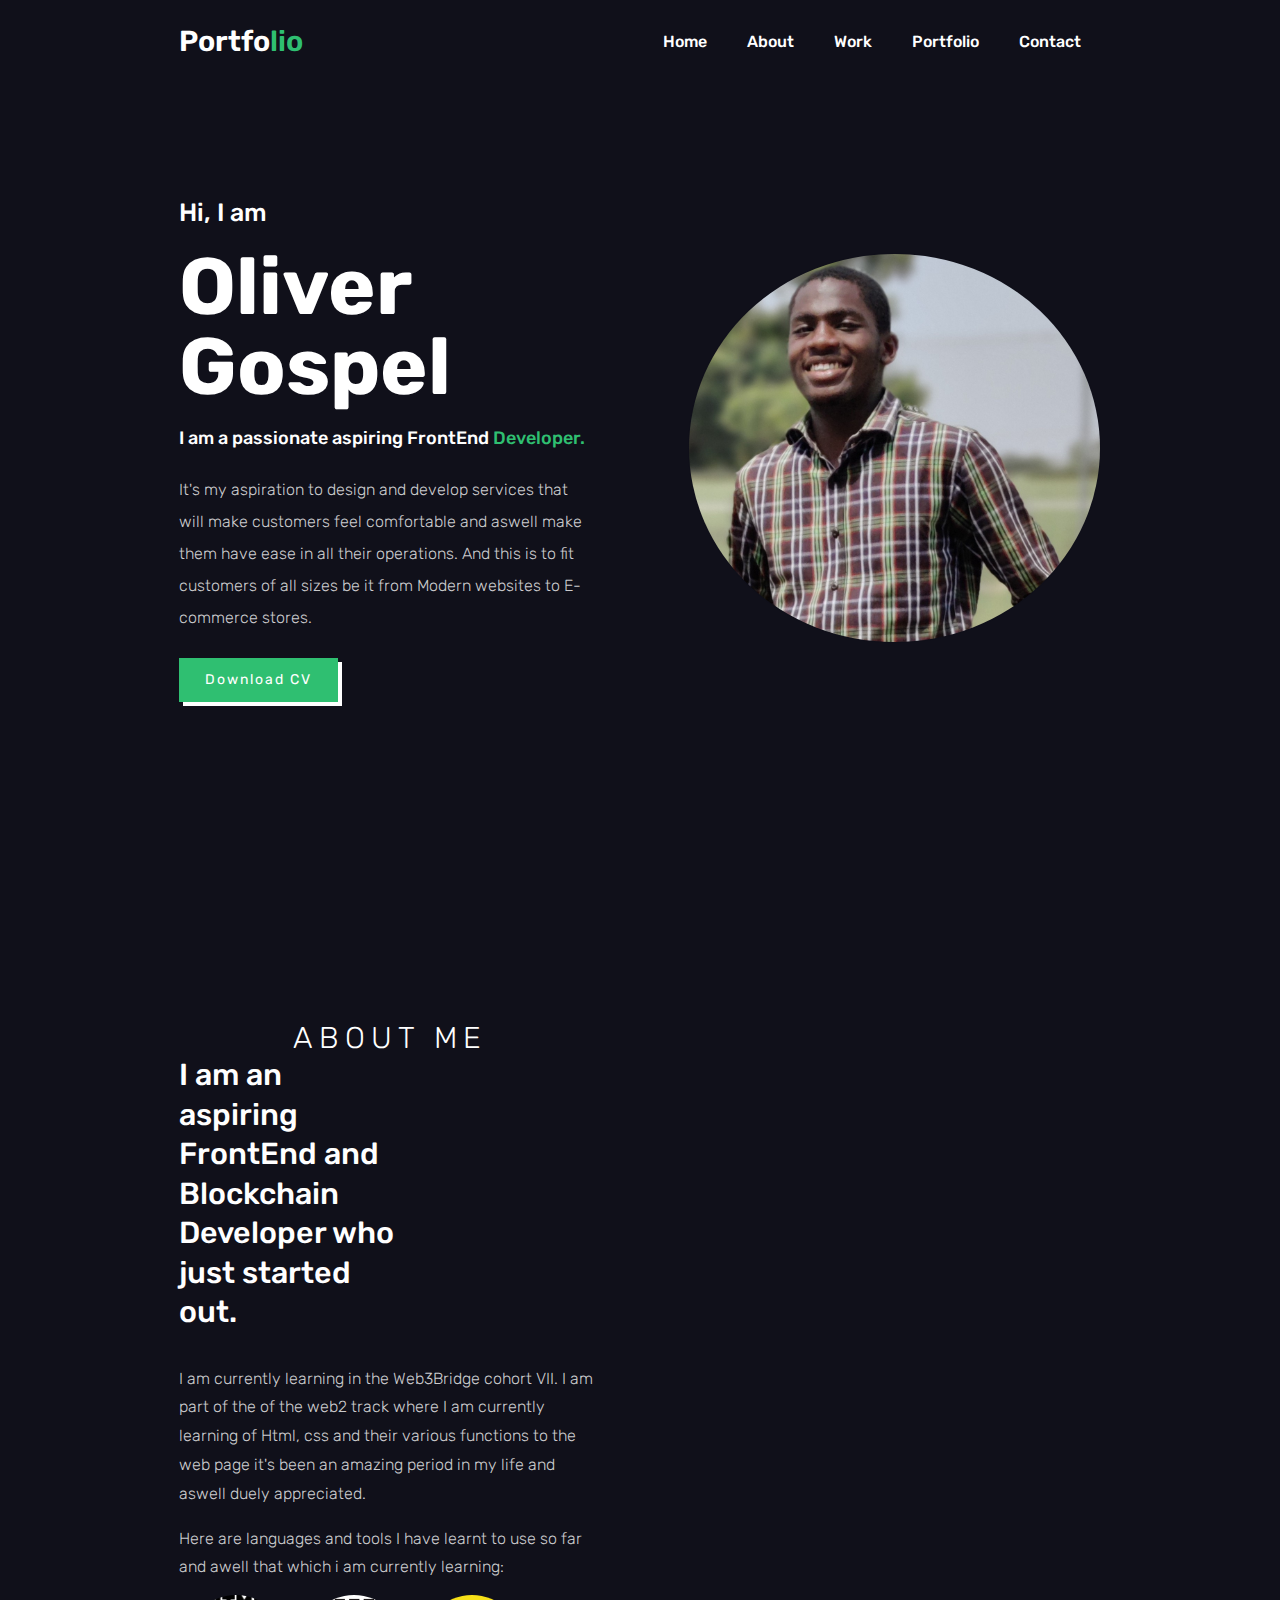
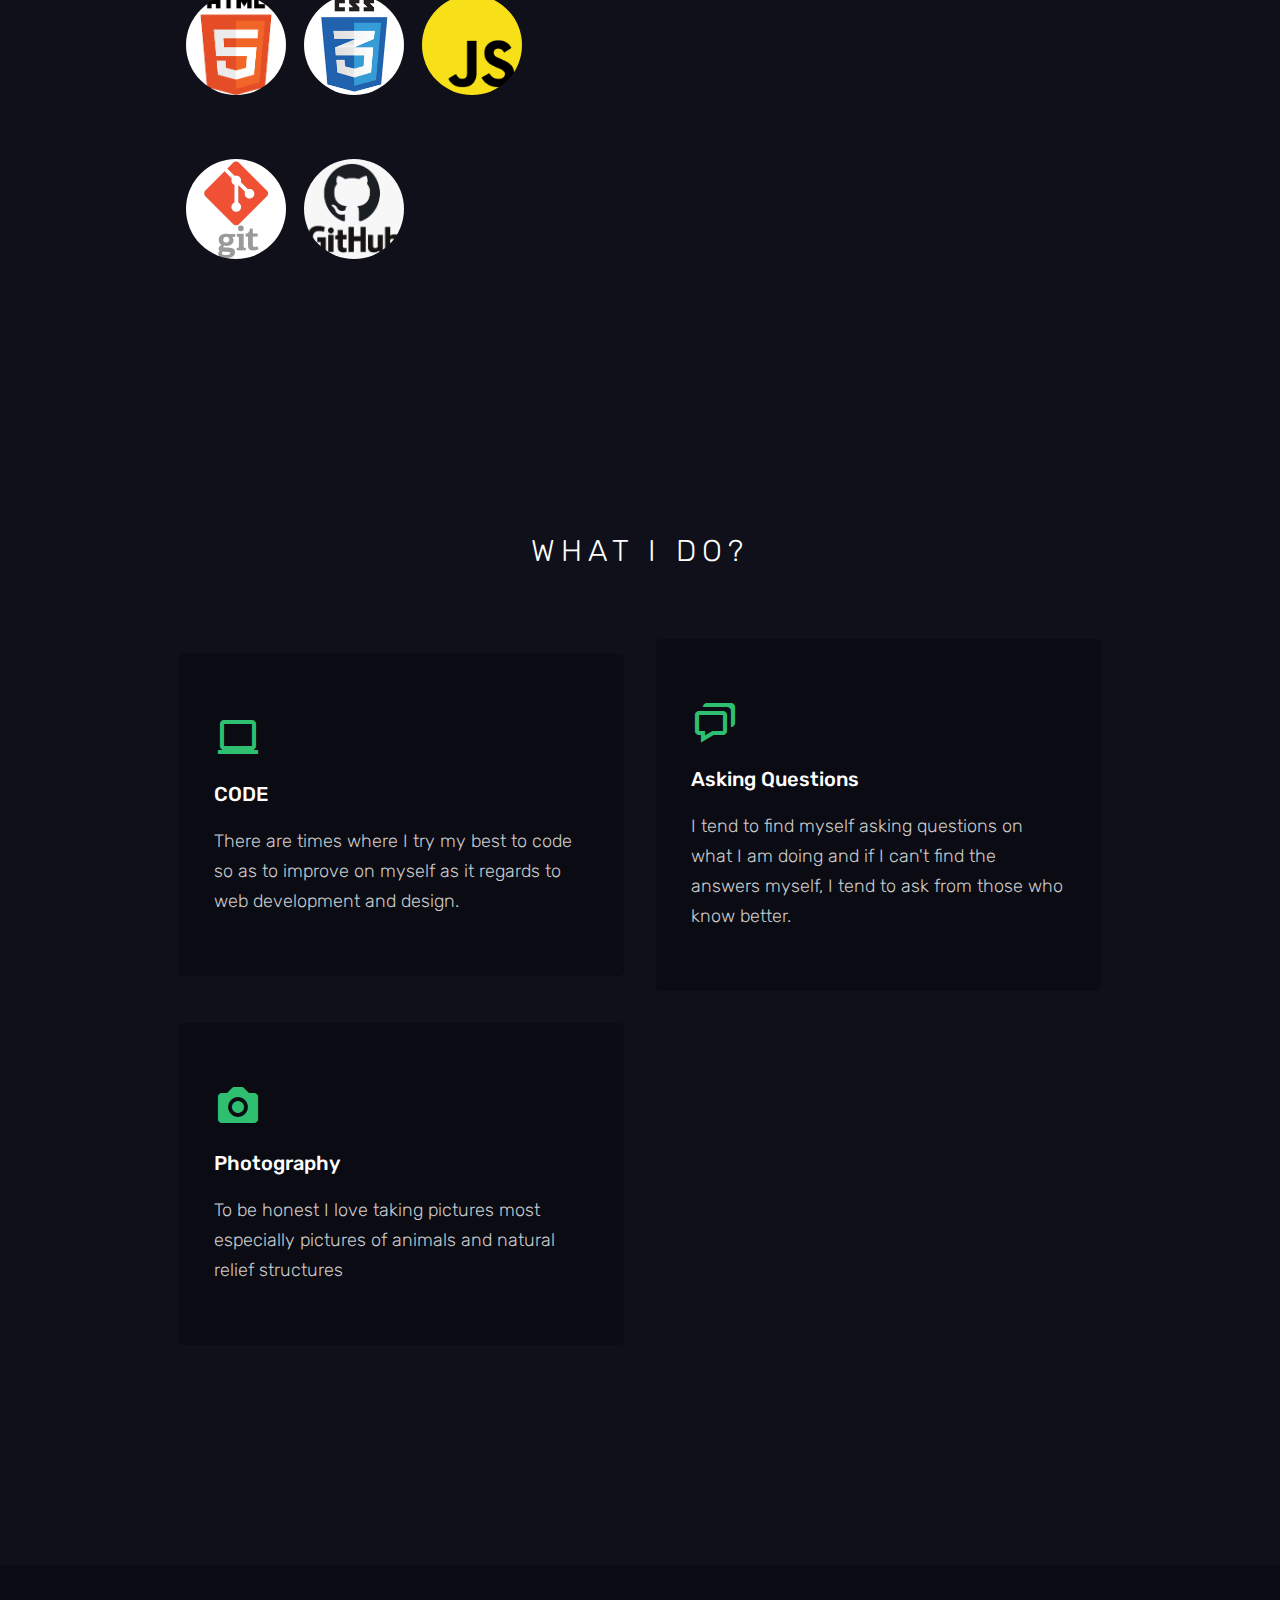
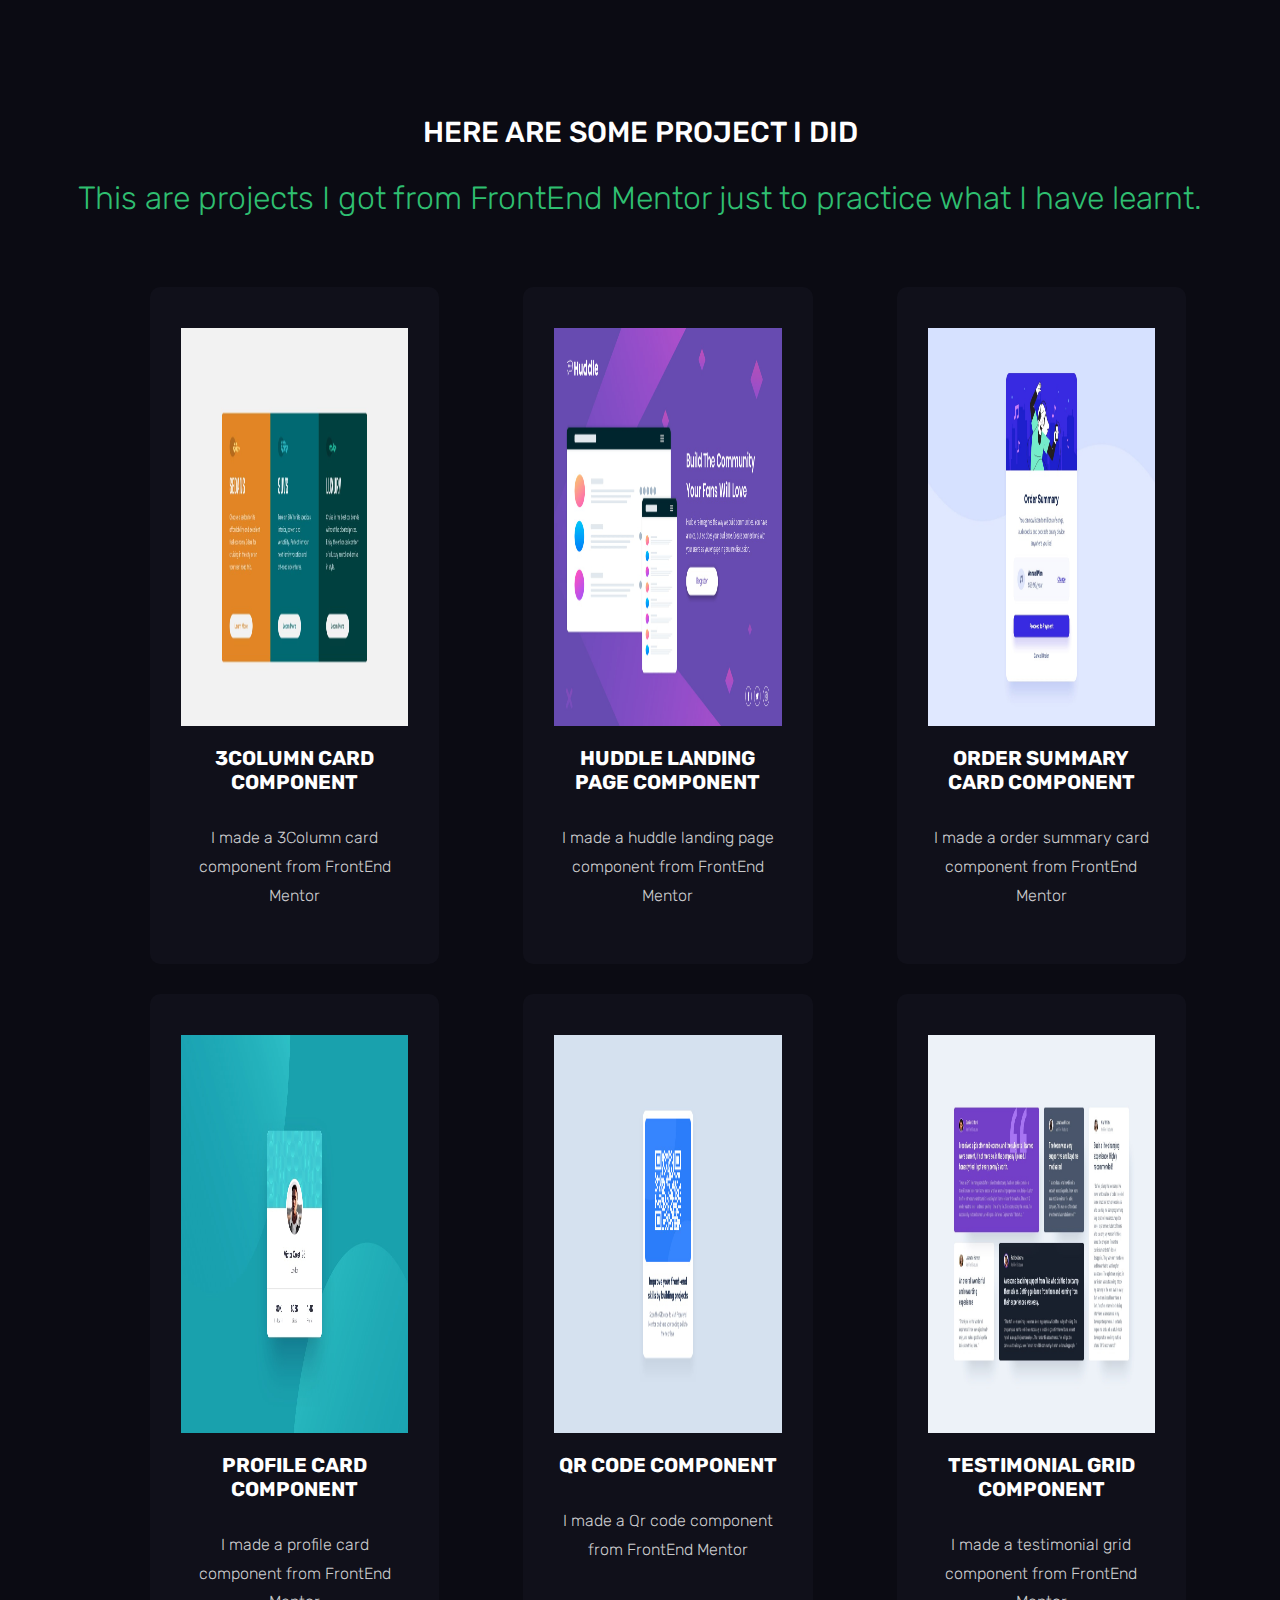
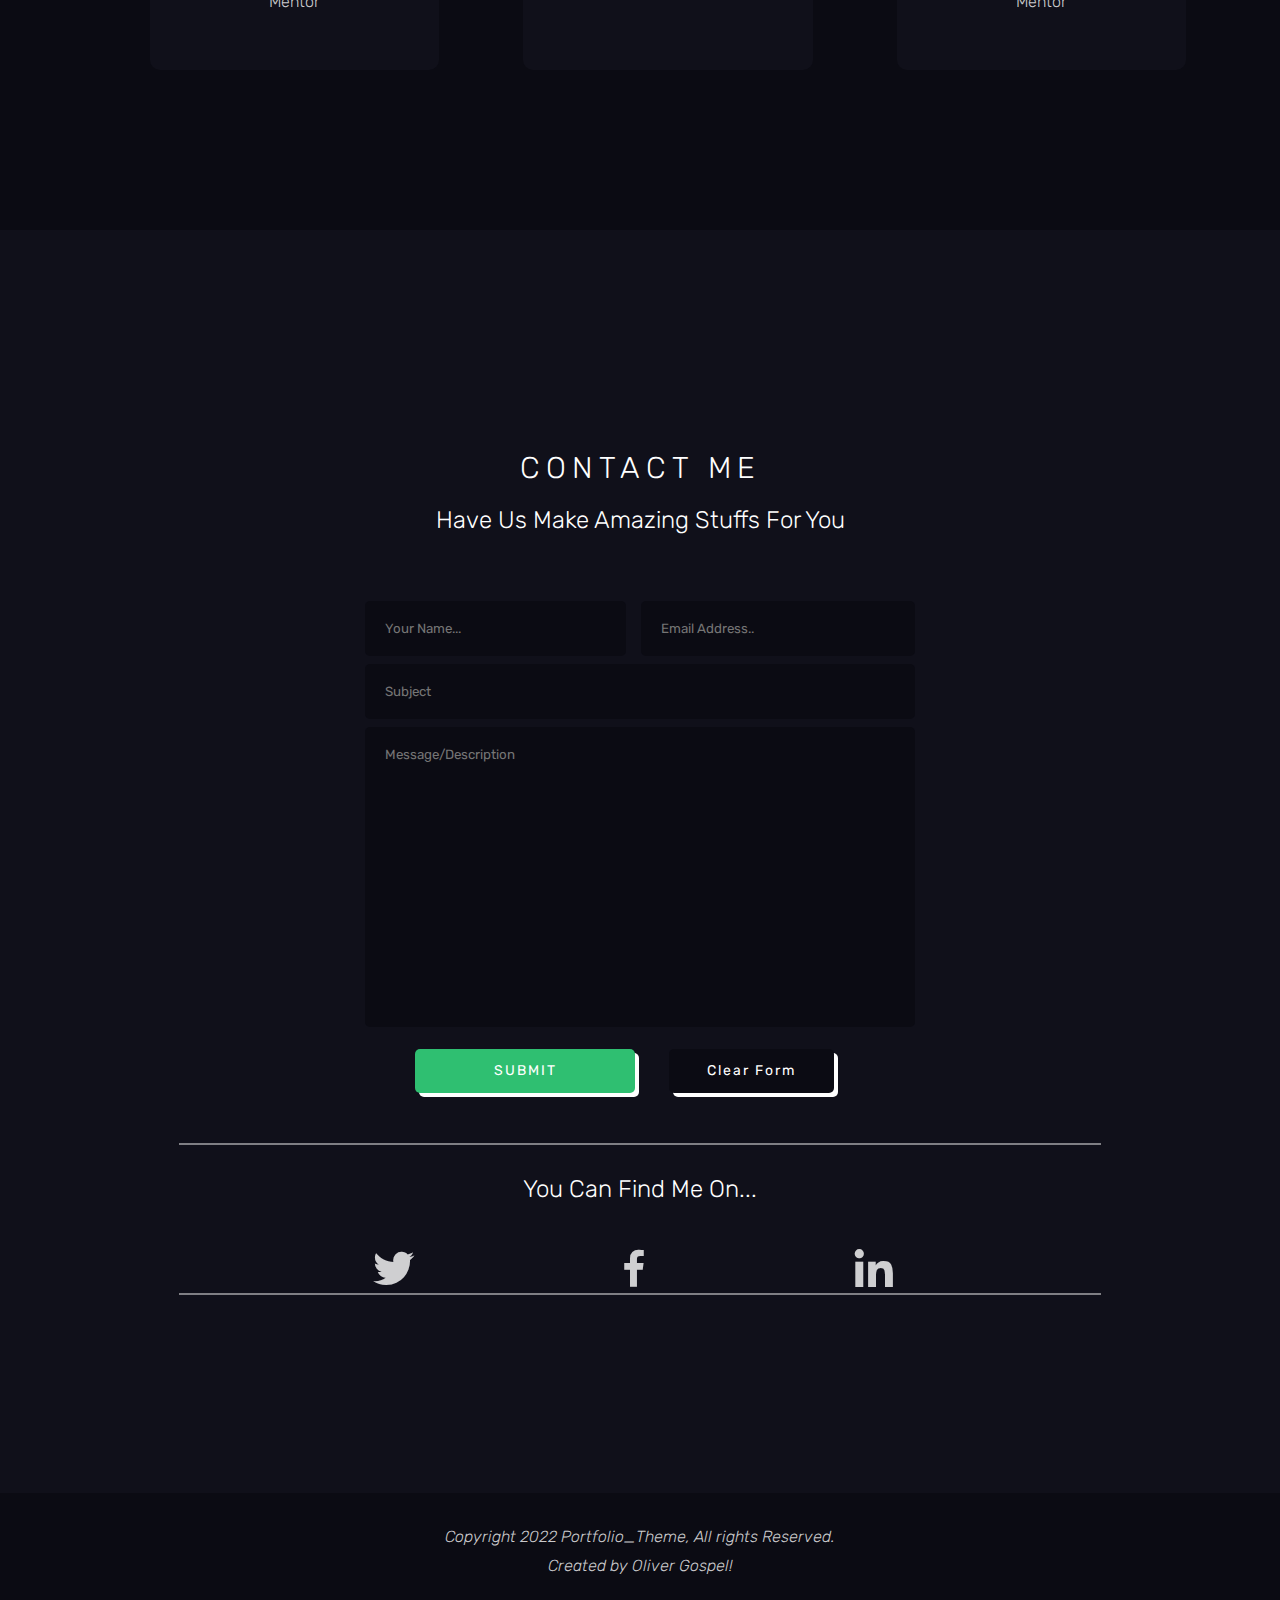
<file: index.html>
<!DOCTYPE html>
<html lang="en">
<head>
    <meta charset="UTF-8">
    <meta http-equiv="X-UA-Compatible" content="IE=edge">
    <meta name="viewport" content="width=device-width, initial-scale=1.0">
    <link rel="stylesheet" href="./style.css">
    <link rel="stylesheet" href="https://unpkg.com/boxicons@latest/css/boxicons.min.css">
    <title>Oliver's Portfolio Website</title>
</head>
<body>
    <header>
      <a href="#" class="logo">Portfo<span>lio</span></a>
      <div class="bx bx-menu" id="menu-icon"></div>
      <ul class="navbar">
        <li><a href="#">Home</a></li>
        <li><a href="#">About</a></li>
        <li><a href="#">Work</a></li>
        <li><a href="#">Portfolio</a></li>
        <li><a href="#">Contact</a></li>
      </ul>
    </header>

    <section class="home" id="home">
        <div class="home-text">
           <h5>Hi, I am</h5>
           <h1>Oliver Gospel</h1>
           <h6>I am a passionate aspiring FrontEnd <span>Developer.</span></h6>
           <p>It's my aspiration to design and develop services that will make customers feel comfortable and aswell make them have ease in all their operations. And this is to fit customers of all sizes be it from Modern websites to E-commerce stores.</p>
           <a href="#" class="btn">Download CV</a>
        </div>

        <div class="home-img">
            <img src="./images/hero-img.jpg" alt="my-pic">
        </div>
    </section>

    <section class="about" id="about">
        <!--<div class="about-img">
            <img src="./images/about.jpg" alt="mine">
        </div>-->
        <div class="about-text">
           <h3>ABOUT ME</h3>
           <h2>I am an aspiring FrontEnd and Blockchain Developer who just started out.</h2>
           <p>I am currently learning in the Web3Bridge cohort VII.
            I am part of the of the web2 track where I am currently learning of Html, css and their various functions to the web page
            it's been an amazing period in my life and aswell duely appreciated.</p>
           <p>Here are languages and tools I have learnt to use so far and awell that which i am currently learning:</p>
           <div class="lang-img">
            <img src="./images/html5.png" alt="html-img" id="html">
            <img src="./images/css3.png" alt="css-img" id="css">
            <img src="./images/JavaScript.png" alt="js-img" id="js">
            <img src="./images/git.png" alt="git-img" id="git">
            <img src="./images/github.png" alt="github-img" id="github">
           </div> 
        </div>
    </section>

    <section class="work">
        <div class="center">
            <h3>WHAT I DO?</h3>
        </div>

        <div class="work-content">
            <div class="row">
                <i class='bx bx-laptop'></i>
                <h3>CODE</h3>
                <p>There are times where I try my best to code so as to improve on myself as it regards to web development and design.</p>
                <!---->
            </div>
            <div class="row">
                <i class='bx bx-chat'></i>
                <h3>Asking Questions</h3>
                <p>I tend to find myself asking questions on what I am doing and if I can't find the answers myself, I tend to ask from those who know better.</p>
            </div>
            <div class="row">
              <i class='bx bxs-camera'></i>
                <h3>Photography</h3>
                <p>To be honest I love taking pictures most especially pictures of animals and natural relief structures</p>
            </div>
        </div>
    </section>

    <section class="profile" id="profile">
        <h3>Here Are Some Project I Did</h3>
        <h5>This are projects I got from FrontEnd Mentor just to practice what I have learnt.</h5>
        <div class="profile-content"></div>
           <div class="card">
              <div class="card-content" id="content-1">
                 <img src="./images/3Column.jpg" alt="column">
                 <h3>3Column Card Component</h3>
                 <p>I made a 3Column card component from FrontEnd Mentor</p>
              </div>
               <div class="card-content" id="content-2">
                 <img src="./images/huddle-landing.jpg" alt="huddle-landing">
                 <h3>Huddle Landing Page Component</h3>
                 <p>I made a huddle landing page component from FrontEnd Mentor</p>
               </div>
               <div class="card-content" id="content-3">
                 <img src="./images/order-summary.jpg" alt="order-summary">
                 <h3>Order Summary Card Component</h3>
                 <p>I made a order summary card component from FrontEnd Mentor</p>
               </div>
               <div class="card-content" id="content-4">
                 <img src="./images/profile-card.jpg" alt="profile">
                 <h3>Profile Card Component</h3>
                 <p>I made a profile card component from FrontEnd Mentor</p>
               </div>
               <div class="card-content" id="content-5">
                 <img src="./images/qr-code.jpg" alt="qr">
                 <h3>QR Code Component</h3>
                 <p>I made a Qr code component from FrontEnd Mentor</p>
               </div>
               <div class="card-content" id="content-6">
                 <img src="./images/testimonial.jpg" alt="testimonial">
                 <h3>Testimonial Grid Component</h3>
                 <p>I made a testimonial grid component from FrontEnd Mentor</p>
               </div>
           </div>
        </div>   
    </section>

    <section class="contact" id="contact">
      <div class="center">
        <h3>CONTACT ME</h3>
        <h5>Have Us Make Amazing Stuffs For You</h5>
      </div>

      <div class="contact-form">
        <form action="">
          <div class="basic-info"><input type="text" placeholder="Your Name..." class="name" required>
            <input type="email" name="" id="" placeholder="Email Address.." class="email" required>
          </div>
          <input type="text" placeholder="Subject" required>
          <textarea name="" id="" cols="30" rows="10" placeholder="Message/Description" required></textarea>
          <input type="submit" name="" value="SUBMIT" class="submit-btn">
          <input type="submit" name="" value="Clear Form" class="clear-btn">
        </form>
      </div>
      <hr />

      <div class="socials">
        <h5>You Can Find Me On...</h5>
        <div class="social-icons">
          <a href="#"><i class='bx bxl-twitter' ></i></a>
          <a href="#"><i class='bx bxl-facebook'></i></a>
         
          <a href="#"><i class='bx bxl-linkedin' ></i></a>
          <a href="#"><i cla
          <a href="#"><i class='bx bxl-google-plus' ></i></a>
          <a href="#"><i class='bx bxl-github' ></i></a>  
        </div>
      </div>
      <hr />
    </section>

    <div class="copyright">
      <p>Copyright 2022 Portfolio_Theme, All rights Reserved. <br /> Created by Oliver Gospel!</p>
    </div>
    <!--<i class='bx bx-copyright'></i>-->
</body>
</html>
</file>
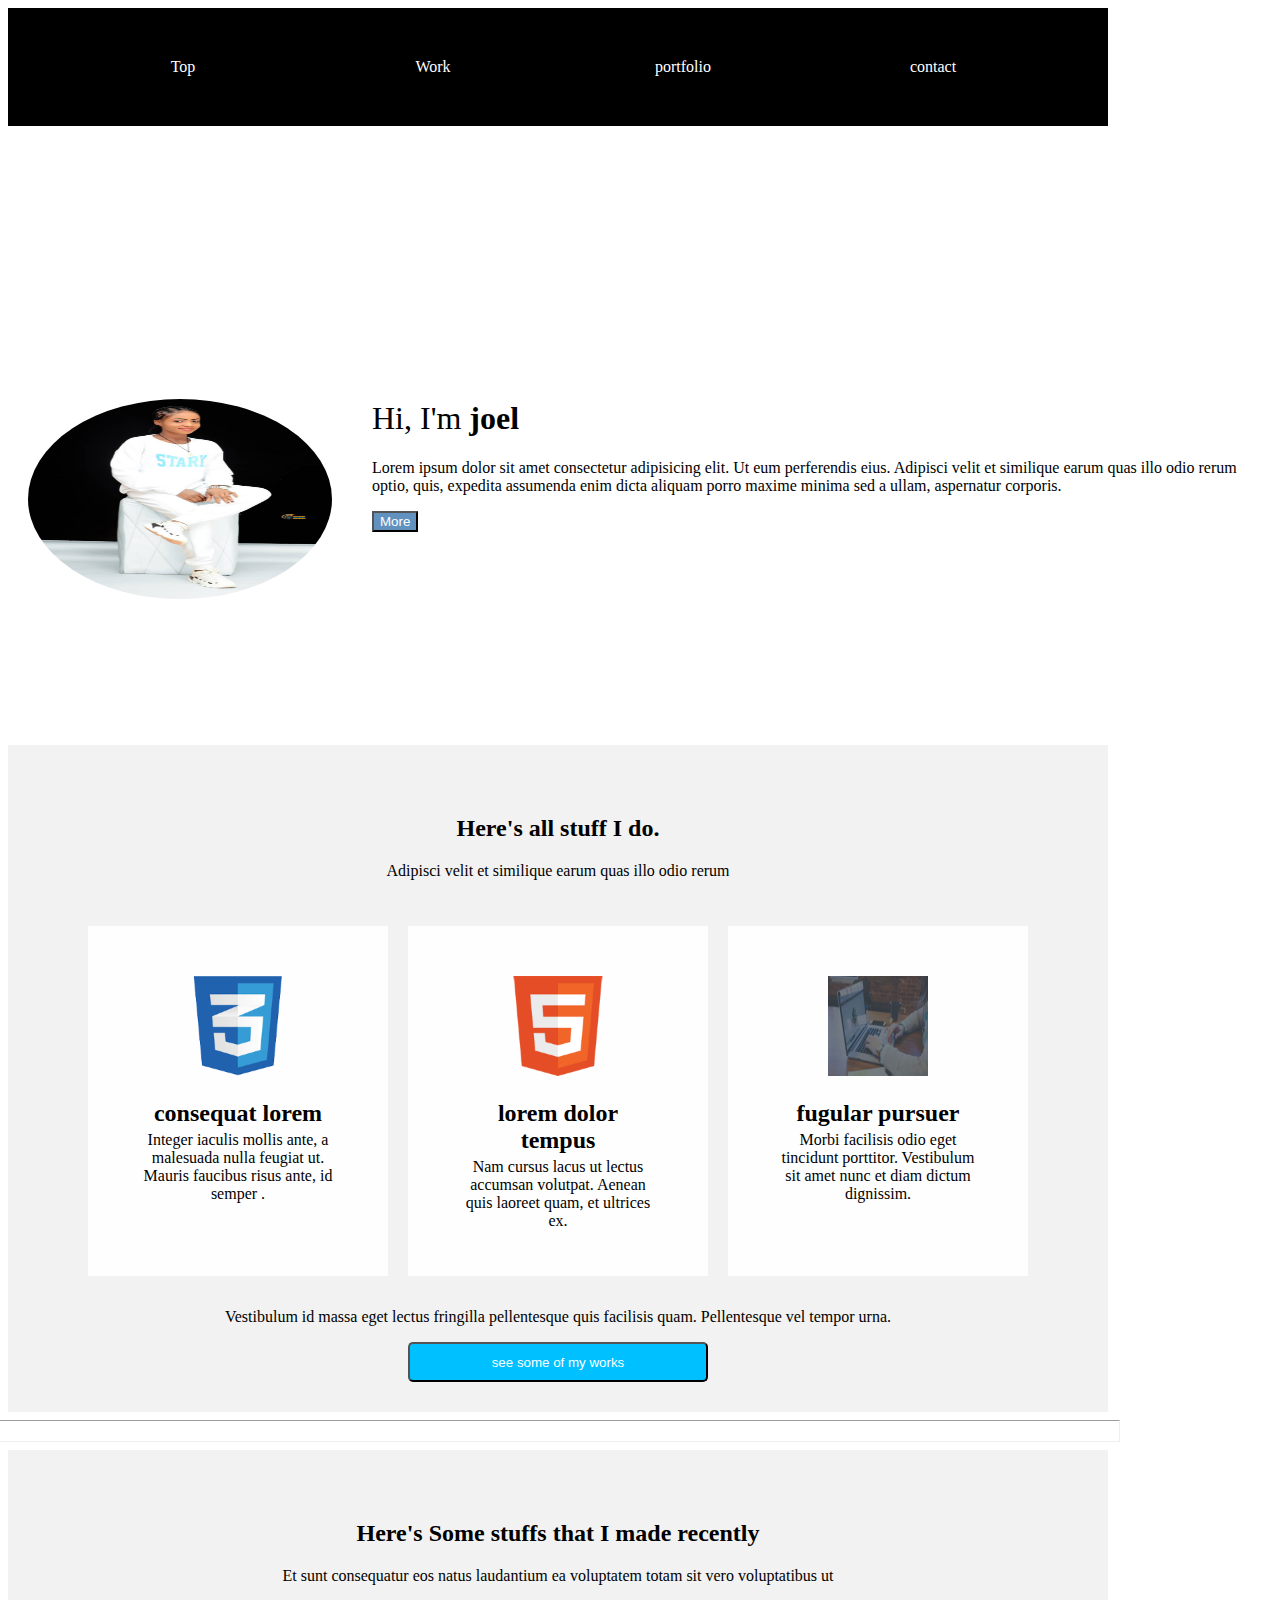
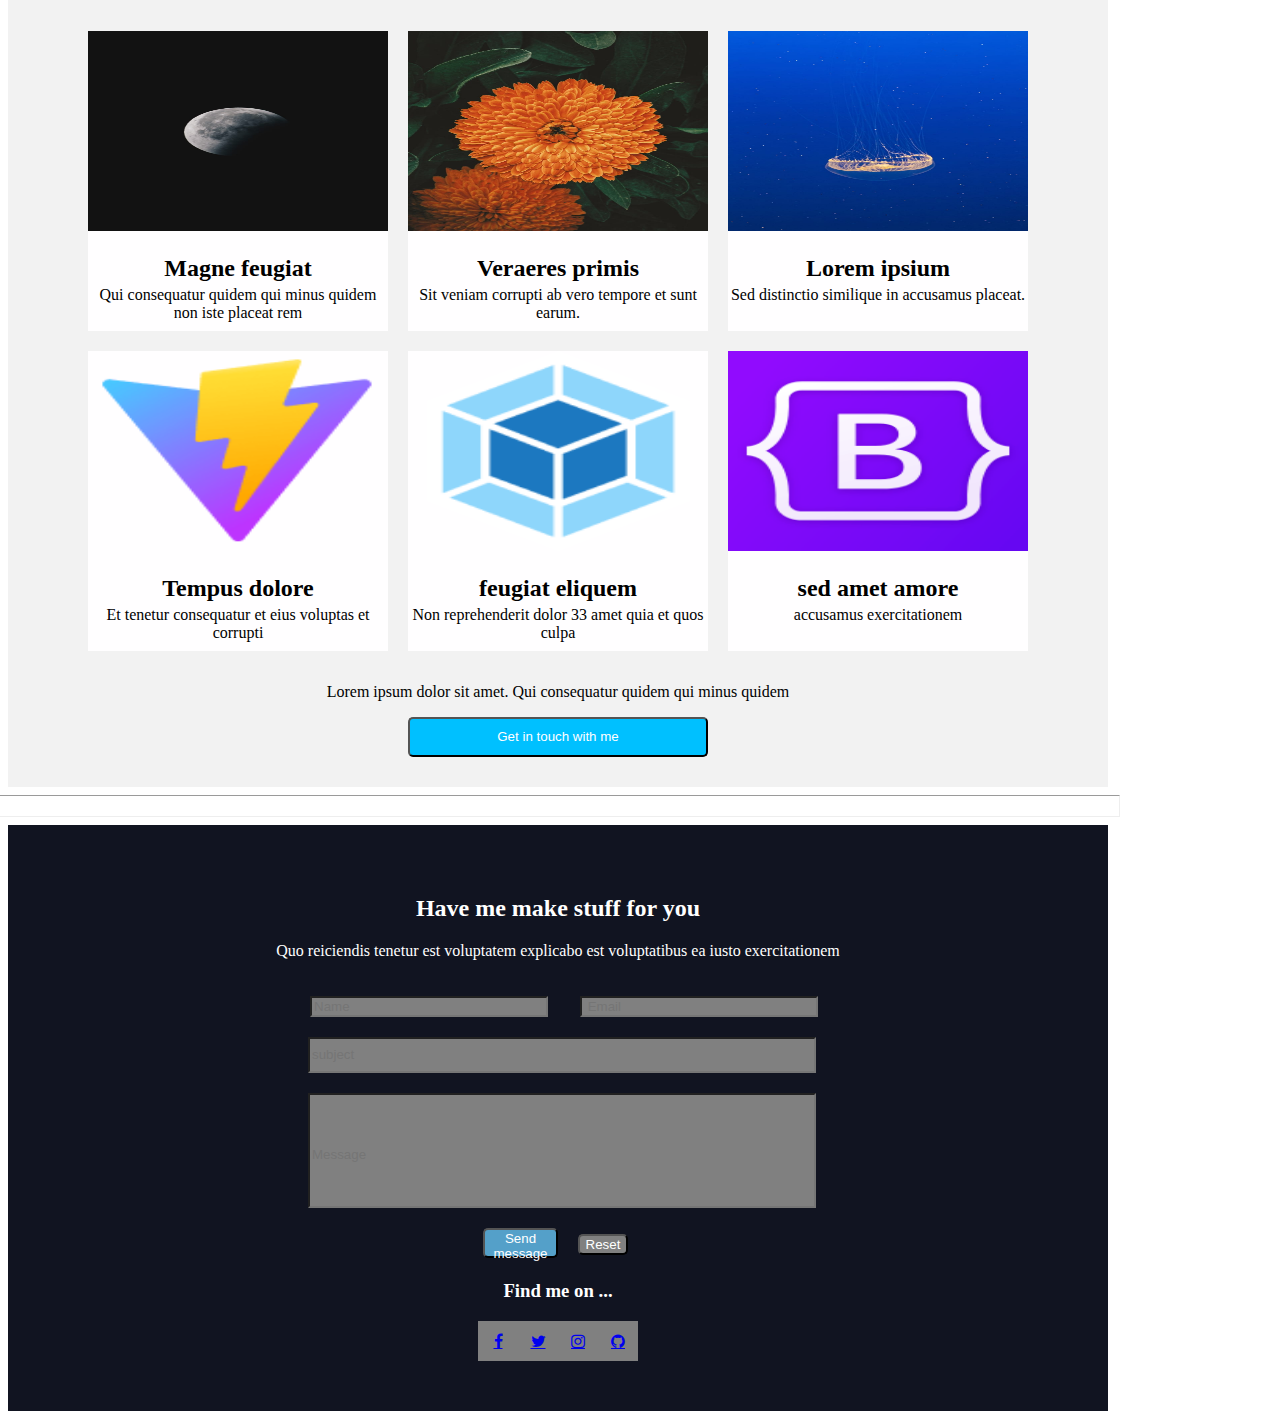
<file: portfolio/index.html>
<!DOCTYPE html>
<html lang="en">
<head>
    <meta charset="UTF-8">
    
    <title>Joel Chisom</title>

    <!-- Add icon library -->
<link rel="stylesheet" href="https://cdnjs.cloudflare.com/ajax/libs/font-awesome/4.7.0/css/font-awesome.min.css">
    
    <link rel="stylesheet" href="c.css">
</head>
<body>
    <div class="top">
      <div>Top</div>
      <div>Work</div>
      <div>portfolio</div>
      <div>contact</div>
    </div>
    <div class="header">
        
        <img src="image/j.jpg" alt=""class="image-1">
    <div class="text">    <h1><span class="highlight">Hi, I'm </span> joel</h1>
        <p class="para">Lorem ipsum dolor sit amet consectetur adipisicing elit. Ut eum perferendis eius. Adipisci velit et similique earum quas illo odio rerum optio, quis, expedita assumenda enim dicta aliquam porro maxime minima sed a ullam, aspernatur corporis.</p>
        <button type="Submit" class="first-b">More</button>
        </div>
    </div>
    <div class="container">
        <h2 class="here">Here's all stuff I do.</h2>
        <p class="paragraph">Adipisci velit et similique earum quas illo odio rerum</p>
        <div class="grid">
            <div class="grid-1">
               <img src="image/logo_css.png"height="100px"width="100px" alt=""class="images">
               <h2 class="h2">consequat lorem</h2> 
               <p class="paragraph">Integer iaculis mollis ante, a malesuada nulla feugiat ut. Mauris faucibus risus ante, id semper . </p>
            </div>
            <div class="grid-2">
            <img src="image/logo_html.png" height="100px"width="100px"alt=""class="images">
            <h2 class="h2">lorem dolor tempus</h2>    
            <p class="paragraph">Nam cursus lacus ut lectus accumsan volutpat. Aenean quis laoreet quam, et ultrices ex.</p>
            </div>
            <div class="grid-3">
           <img src="image/showcase.jpg" height="100px"width="100px"alt="" class="images">  
           <h2 class="h2">fugular pursuer</h2>   
           <p class="paragraph">Morbi facilisis odio eget tincidunt porttitor. Vestibulum sit amet nunc et diam dictum dignissim. </p>
            </div>
        </div>
        <p class="paragraph">Vestibulum id massa eget lectus fringilla pellentesque quis facilisis quam. Pellentesque vel tempor urna.</p>
        <button type="submit" class="btn">
	 see some of my works</button>
    </div>
    <hr>
    <div class="works">
        <h2 class="here">Here's Some stuffs that I made recently</h2>
        <p class="paragraph">Et sunt consequatur eos natus laudantium ea voluptatem totam sit vero voluptatibus ut </p>
        <div class="grid">
       <div class="grid-10">     <img src="image/unsplash-photo-1.jpg" height="200px"width="300px"alt="">
       <h2 class="h2">Magne feugiat</h2>
       <p class="paragraph">Qui consequatur quidem qui minus quidem non iste placeat rem</p>
</div>
        
        <div class="grid-20">
            <img src="image/unsplash-photo-2.jpg" alt=""height="200px"width="300px">
            <h2 class="h2">Veraeres primis</h2>
            <p class="paragraph">Sit veniam corrupti ab vero tempore et sunt earum. </p>
        </div>
        <div class="grid-30">
            <img src="image/unsplash-photo-3.jpg" alt=""height="200px"width="300px">
            <h2 class="h2">Lorem ipsium</h2>
            <p class="paragraph">Sed distinctio similique in accusamus  placeat.</p>
        </div>
        <div class="grid-40">
        <img src="image/vite.png"height="200px"width="300px" alt="">
        <h2 class="h2">Tempus dolore</h2>
        <p class="paragraph">Et tenetur consequatur et eius voluptas et corrupti  </p>
    </div>
    <div class="grid-50">
        <img src="image/webpack.png" height="200px"width="300px"alt="">
        <h2 class="h2">feugiat eliquem</h2>
        <p class="paragraph">Non reprehenderit dolor 33 amet quia et quos culpa</p>
    </div>
    <div class="grid-60">
        <img src="image/android-chrome-192x192.png"height="200px"width="300px" alt="">
        <h2 class="h2">sed amet amore</h2>
        <p class="paragraph">accusamus exercitationem</p>
    </div>
    </div>
    <p class="paragraph">Lorem ipsum dolor sit amet. Qui consequatur quidem qui minus quidem</p>
    <button class="btn">Get in touch with me</button>
</div>
<hr>
<footer>
    <h2 class="here">Have me make stuff for you</h2>
    <p class="paragraph">Quo reiciendis tenetur est voluptatem explicabo est voluptatibus ea iusto exercitationem </p>
    <div class="form">
        <div class="last-grid">
    <div>
       <input type="text" placeholder="Name" id="name">
     </div>  
     <div><input type="email" placeholder=" Email" id="email"></div>
     <div><input type="subject" placeholder="subject" id="subject"></div>
     </br>
       <input type="text" placeholder="Message"id="message"></div>
       <div id="grid">
     <div>  <button type="Submit" class="btn-2">Send message </button></div>
     <div><input type="Reset" id="btn-2"></div>
    </div>
    </div>
    <div class="social">
        <h3>Find me on ...</h3>
        <div class="mark">
  <div>  <a href="#" class="fa fa-facebook"id="media"></a></div>
<div><a href="https://twitter.com/JoelChisom2?s=09" class="fa fa-twitter"id="media"></a></div>
<div><a href="#" class="fa fa-instagram"id="media"></a></div>
<div><a href="#" class="fa fa-github"id="media"></a></div>
</div>

</div>
</footer>
</body>


</html>
</file>
<file: style.css>
@import url("https://fonts.googleapis.com/css2?family=Rubik:wght@300;400;500&display=swap");

* {
  padding: 0;
  margin: 0;
  box-sizing: border-box;
  font-family: "Rubik", sans-serif;
  text-decoration: none;
  list-style: none;
  scroll-behavior: smooth;
  scroll-padding-top: 2rem;
}

:root {
  --bg-color: #10101a;
  --main-color: #2fbf71;
  --2nd-main-color: #ffffffcc;
  --text-color: #fff;
  --big-font: 5rem;
  --h2-font: 1.9rem;
  --p-font: 1rem;
}

body {
  background-color: var(--bg-color);
  color: var(--text-color);
}

header {
  position: fixed;
  width: 100%;
  top: 0;
  right: 0;
  z-index: 1000;
  display: flex;
  align-items: center;
  justify-content: space-between;
  background: var(--bg-color);
  padding: 24px 14%;
  transition: 0.3s;
}

.logo {
  color: var(--text-color);
  font-size: 1.8rem;
  font-weight: 600;
}

span {
  color: var(--main-color);
}

p,
h5,
h6 {
  font-weight: 300;
}

h2 {
  font-weight: 400;
}

.navbar {
  display: flex;
}

.navbar a {
  color: var(--text-color);
  font-size: 1rem;
  padding: 10px 20px;
  font-weight: 500;
  /*margin-left: 50px;*/
}

.navbar a:hover {
  background: var(--main-color);
  transition: 0.3s;
}

#menu-icon {
  font-size: 28px;
  z-index: 1000;
  cursor: pointer;
  display: none;
}

section {
  padding: 120px 14%;
}

.home {
  position: relative;
  height: 100vh;
  width: 100%;
  display: grid;
  grid-template-columns: repeat(2, 1fr);
  grid-gap: 6rem;
  align-items: center;
}

img {
  width: 460px;
  height: 460px;
  border: 1px solid var(--bg-color);
  border-radius: 50%;
}

.home-img img {
  max-width: 100%;
  width: 600px;
  height: auto;
}

.home-text h5 {
  color: var(--text-color);
  font-size: 25px;
  font-weight: 500;
  margin: 0 0 20px;
}

.home-text h1 {
  font-size: var(--big-font);
  color: var(--text-color);
  font-weight: 700;
  line-height: 1;
  margin: 0 0 20px;
}

.home-text h6 {
  color: var(--text-color);
  font-size: 18px;
  font-weight: 500;
  margin-bottom: 25px;
}

.home-text p {
  max-width: 470px;
  font-size: var(--p-font);
  font-weight: 300;
  line-height: 2rem;
  margin-bottom: 1.5rem;
  color: var(--2nd-main-color);
}

.btn {
  background: var(--main-color);
  color: var(--text-color);
  box-shadow: 4px 4px var(--text-color);
  padding: 0 25px;
  line-height: 42px;
  display: inline-block;
  border: 1px solid transparent;
  font-size: 14px;
  font-weight: 400;
  letter-spacing: 2px;
  transition: all 0.35s ease;
}

.btn:hover {
  background: #0b0b13;
  color: var(--main-color);
  box-shadow: 4px 4px var(--main-color);
}

.about {
  display: grid;
  grid-template-columns: repeat(2, 2fr);
  grid-gap: 5rem;
  align-items: center;
}

.about-img img {
  max-width: 100%;
  width: 375px;
  height: 375px;
  margin: 45px 80px 0;
}

.about-text h3 {
  color: var(--text-color);
  font-size: 30px;
  font-weight: 300;
  letter-spacing: 6px;
  margin: 0 90px;
  text-align: center;
}

.about-text h2 {
  margin-bottom: 0.5rem;
  font-weight: 500;
  font-size: var(--h2-font);
  line-height: 1.3;
  max-width: 470px;
  margin-bottom: 2rem;
  margin-right: 200px;
}

.about-text p {
  max-width: 570px;
  font-size: var(--p-font);
  font-weight: 300;
  margin-bottom: 1rem;
  line-height: 1.8;
  color: var(--2nd-main-color);
}

.lang-img {
  margin-top: -2.1rem;
}

#html,
#css,
#js,
#git,
#github {
  width: 180px;
  height: 160px;
  border: none;
  padding: 30px 40px;
  margin: 0 -33px;
}

.center {
  text-align: center;
}

.center h3 {
  color: var(--text-color);
  font-size: 30px;
  font-weight: 300;
  letter-spacing: 6px;
}

.work-content {
  display: grid;
  grid-template-columns: repeat(auto-fit, minmax(350px, auto));
  grid-gap: 2rem;
  align-items: center;
  margin-top: 4.4rem;
}

.row {
  background: #0b0b13;
  padding: 60px 35px;
  border-radius: 5px;
  cursor: pointer;
  transition: all 0.4s;
}

.row i {
  color: var(--main-color);
  font-size: 3rem;
  margin-bottom: 20px;
}

.row h3 {
  font-size: 1.25rem;
  font-weight: 500;
  margin-bottom: 20px;
  color: var(--text-color);
}

.row p {
  font-size: 18px;
  color: var(--2nd-main-color);
  line-height: 30px;
}

.row:hover {
  transform: translateY(-15px);
  box-shadow: 0px 15px 30px 0px rgba(0, 0, 0, 70%);
}

.profile {
  background: #0b0b13;
  width: 100%;
  padding: 150px 0;
  text-align: center;
  margin: 100px auto;
}

.profile h3 {
  color: var(--text-color);
  font-size: 1.8rem;
  font-weight: 500;
  margin-bottom: 30px;
  text-transform: uppercase;
}

.profile h5 {
  color: var(--main-color);
  font-size: 2rem;
  font-weight: 300;
  margin-bottom: 40px;
}

.profile-content {
  display: grid;
  grid-template-columns: repeat(auto-fit, minmax(250px, auto));
  grid-gap: 3rem;
  align-items: center;
  margin-top: 4.4rem;
}

.card {
  display: grid;
  grid-template-columns: repeat(3, 6fr);
  grid-gap: 20px;
}

.card-content {
  background-color: #10101a;
  padding: 40px 30px;
  border-radius: 10px;
  cursor: pointer;
  transition: all 0.4s ease;
  width: 70%;
}

.card-content img {
  width: 100%;
  border-radius: 0;
  height: 400px;
}

.card-content h3 {
  color: var(--text-color);
  font-size: 20px;
  font-weight: 700;
  margin-top: 15px;
}

.card-content p {
  color: var(--2nd-main-color);
  font-size: var(--p-font);
  font-weight: 300;
  line-height: 1.8;
  margin-bottom: 13px;
}

#content-1,
#content-2,
#content-3,
#content-4,
#content-5,
#content-6 {
  margin-bottom: 10px;
}

#content-1,
#content-4 {
  margin-left: 150px;
}

#content-3,
#content-6 {
  margin-left: 30px;
}

#content-2,
#content-5 {
  margin-left: 90px;
}

.card-content:hover {
  transform: translateY(-15px);
  box-shadow: 0px 15px 30px 0px rgba(0, 0, 0, 70%);
}

.contact-form {
  display: flex;
  align-items: center;
  justify-content: center;
  margin-top: 4.2rem;
}

.contact-form form {
  position: relative;
  width: 550px;
}

.center h5 {
  color: var(--text-color);
  font-size: 1.5rem;
  font-weight: 300;
  margin-bottom: 40px;
  margin-top: 20px;
}

form input,
form textarea {
  width: 100%;
  padding: 20px;
  border: none;
  outline: none;
  background: #0b0b13;
  color: var(--text-color);
  margin-bottom: 0.5rem;
  border-radius: 5px;
}

form .basic-info {
  display: flex;
}

form .name {
  width: 62%;
}

form .email {
  width: 65%;
  margin-left: 15px;
}

textarea {
  resize: none;
  height: 300px;
}

form .submit-btn {
  background: var(--main-color);
  color: var(--text-color);
  box-shadow: 4px 4px var(--text-color);
  padding: 0 25px;
  line-height: 42px;
  display: inline-block;
  border: 1px solid transparent;
  font-size: 14px;
  font-weight: 400;
  letter-spacing: 2px;
  transition: all 0.35s ease;
  margin-top: 10px;
  cursor: pointer;
  width: 40%;
  margin-left: 50px;
}

form .submit-btn:hover {
  background: #0b0b13;
  color: var(--main-color);
  box-shadow: 4px 4px var(--main-color);
}

form .clear-btn {
  color: var(--text-color);
  box-shadow: 4px 4px var(--text-color);
  padding: 0 25px;
  line-height: 42px;
  display: inline-block;
  border: 1px solid transparent;
  font-size: 14px;
  font-weight: 400;
  letter-spacing: 2px;
  transition: all 0.35s ease;
  margin-top: 10px;
  cursor: pointer;
  width: 30%;
  margin-left: 30px;
  margin-bottom: 50px;
}

form .clear-btn:hover {
  color: var(--main-color);
  box-shadow: 4px 4px var(--main-color);
}

hr {
  margin-bottom: 30px;
  border: 0.1px solid rgba(255, 255, 255, 0.466);
}

.socials h5 {
  color: var(--text-color);
  font-size: 1.5rem;
  font-weight: 300;
  margin-bottom: 40px;
  text-align: center;
}

.social-icons {
  display: flex;
  align-items: center;
}

.social-icons a i {
  color: var(--2nd-main-color);
  display: flex;
  align-items: center;
  justify-content: space-between;
  border: none;
  border-radius: 50%;
  font-size: 50px;
  font-weight: 300;
  transition: all 0.3s ease;
}

.social-icons a i {
  margin: 0px;
  margin-left: 190px;
}

.social-icons a i:hover {
  color: var(--text-color);
}

.copyright {
  text-align: center;
  padding: 30px;
  color: var(--2nd-main-color);
  background: #0b0b13;
  margin-top: 3rem;
  line-height: 1.8rem;
}

@media (max-width: 768px) {
  header {
    padding: 18px 3%;
  }

  #menu-icon {
    display: block;
  }

  .navbar {
    position: absolute;
    top: -500px;
    left: 0;
    right: 0;
    display: flex;
    flex-direction: column;
    background: #0b0b13;
    box-shadow: 0px 15px 30px 0px rgb(0 0 0 / 70%);
    text-align-last: left;
    transition: 0.2s ease;
  }

  .navbar a {
    display: block;
    padding: 1rem;
    border-left: 2px solid var(--main-color);
    margin: 1rem;
    display: block;
  }

  .navbar.active {
    top: 100%;
  }

  .home {
    display: flex;
    flex-direction: column-reverse;
    /*grid-template-columns: 1fr;
    grid-gap: 2rem; */
    text-align: center;
    margin-top: 80px;
    height: 100vh;
  }

  .home-text p {
    max-width: 100%;
  }

  .home-img img {
    width: 350px;
    height: auto;
  }

  .about {
    grid-template-columns: 1fr;
    text-align: center;
  }

  .about-text h2 {
    max-width: 100%;
    margin: 0px;
  }

  .about-text p {
    max-width: 100%;
  }

  .lang-img {
    display: grid;
    grid-template-columns: repeat(3, 1fr);
  }

  .card {
    display: flex;
    flex-direction: column;
  }

  #content-1,
  #content-4 {
    margin-left: 110px;
  }

  #content-3,
  #content-6 {
    margin-left: 110px;
  }

  #content-2,
  #content-5 {
    margin-left: 110px;
  }

  .social-icons a i {
    margin: -10px 12px 30px;
    background: none;
  }

  form .clear-btn {
    margin-bottom: 100px;
  }
}

@media (max-width: 420px) {
  .home {
    display: flex;
    flex-direction: column-reverse;
    margin-top: 443px;
  }

  .home .about {
    display: flex;
    align-items: center;
    justify-content: center;
  }
  
    .home-text {
    margin-top: -70px;
  }

  .home-img img {
    width: 250px;
    height: auto;
    margin-top: -150px;
  }

  .about {
    margin-top: -80px;
  }

  .about h3 {
    text-align: center;
    max-width: 100%;
    margin: 0px;
    margin-bottom: 20px;
  }

  .about h2 {
    text-align: center;
    line-height: 1.3;
    max-width: 100%;
    margin: 0px;
  }

  #intro {
    margin-top: 18px;
  }

  .lang-img {
    display: grid;
    grid-template-columns: repeat(3, 3fr);
  }

  #html,
  #css,
  #js,
  #git,
  #github {
    width: 150px;
    height: 150px;
    border: none;
    padding: 40px 40px;
    margin: 0 -30px;
  }

  .work {
    align-items: center;
    margin-top: -80px;
  }

  .profile {
    width: 130%;
    padding: 30px 15px;
  }

  .profile-content {
    display: flex;
    flex-direction: column;
    justify-content: center;
    align-items: center;
    max-width: 100%;
  }

  .card-content {
    margin-left: -20px;
  }

  .card {
    display: flex;
    flex-direction: column;
  }

  .card-content {
    width: 80%;
  }

  #content-1,
  #content-2,
  #content-3,
  #content-4,
  #content-5,
  #content-6 {
    margin-left: 34px;
  }

  form .submit-btn {
    margin-left: 20px;
  }

  form .clear-btn {
    margin-left: 13px;
    width: 40%;
  }
  
  .copyright{
    width: 130%;
  }
}
</file>
<file: portfolio/c.css>
##.img{
    width: 70px;
    height: 70px;
    border-radius: 50%;
}
body {
    background
}
.image-1{
    width: 400px;
    height: 200px;
    border-radius: 50%;
    padding:20px 20px 20px 20px;
}
.header{
    display:flex;
    position : relative ;
    margin-top:20%;
    margin-bottom:10%;
}
.text{
   
    display :;
    position :relative;
    align-items: center ;
    justify-content: center ;
   padding-left:20px;
    
}
.highlight{
    font-weight:300;
}
.para{width:900px;
    font-weight:200;
}
.container{display :block;
    background:#f2f2f2;
    align-items: center ;
    justify-content: center ;
    position :relative;
    padding:50px 50px 50px 50px;
    width:1000px;
    
}

.here{
    display :flex;
    align-items: center ;
    justify-content: center ;
}
.paragraph{
    font-weight:200;
    align-items: center ;
    justify-content: center ;
    /*padding-top:-50%;*/
    margin-top:2px;
    display :flex;
    position ;
    text-align: center ;
    line-height:-2px;
    
} 
.grid{
    display:grid;
    display:grid;
    grid-template-columns:1fr 1fr 1fr;
    width: auto;
    
    padding :30px 30px 30px 30px;
    gap:20px;
   
    justify-content: center ;
    align-items: center ;
    
}

.grid-1{
    background: #fffeff;
    height:250px;
    padding:50px 50px 50px 50px;
    align-items: center ;
    justify-content: center ;
    border-radius: ;
    text-align: center ;
}

.grid-2{
    background: #fffeff;
    height:250px;
    padding:50px 50px 50px 50px;
    align-items: center ;
    justify-content: center ;
    border-radius: ;
    text-align: center ;
}

.grid-3{
    background: #fffeff;
    height: 250px;
    padding:50px 50px 50px 50px;
    align-items: center ;
    justify-content: center ;
    border-radius: ;
    text-align: center ;
}
 .btn{
     align-items: center ;
     justify-content: center ;
     display :flex;
     background: #00c0ff;
     color:#fffeff;
     margin-left:35%;
     height :40px;
     width: 300px ;
     border-radius:5px ;
     margin-bottom: -20px;
 }
.images{
    align-items: center ;
    justify-content: center ;
    margin-left:;
    
}
hr{
    width:1150px;
    height:px;
   padding-left:10px;
    padding-right:;
    padding-bottom:10px;
    padding-top:10px;
    margin-left:-50px;
    
}
.works{display :block;
position:relative;
    background: #f2f2f2;
    align-items: center ;
    jusify-content: center ;
    padding :50px 50px 50px 50px;
    width:1000px;
    text-align: center ;
}

.grid-10{
    background: #fffeff;
    height :300px;
    width: auto;
   /* padding:50px 50px 50px 50px;*/
    align-items: center ;
    jusify-content: center ;
    text-align: center ;
}

.grid-20{
    background: #fffeff;
    height :300px;
    width: auto;
   /* padding:50px 50px 50px 50px;*/
    align-items: center ;
    jusify-content: center ;
    text-align: center ;
}

.grid-30{
    background: #fffeff;
    height :300px;
    width: auto;
   /* padding:50px 50px 50px 50px;*/
    align-items: center ;
    jusify-content: center ;
    text-align: center ;
}

.grid-40{
    background: #fffeff;
    height :300px;
    width: auto;
   /* padding:50px 50px 50px 50px;*/
    align-items: center ;
    jusify-content: center ;
    text-align: center ;
}

.grid-50{
    background: #fffeff;
    height :300px;
    width: auto;
   /* padding:50px 50px 50px 50px;*/
    align-items: center ;
    jusify-content: center ;
    text-align: center ;
}

.grid-60{
    background: #fffeff;
    height :300px;
    width: auto;
   /* padding:50px 50px 50px 50px;*/
    align-items: center ;
    jusify-content: center ;
    text-align: center ;
}
.h2{
    margin-bottom:4px;
}

.last-grid{
    display:grid;
    grid-template-columns:200px 200px;
    width: auto;
    grid-row:span 1 / 2;
    padding :20px 20px 20px 20px;
    gap:20px;
   margin-left:-8%;
    justify-content: center ;
    align-items: center ;
    
}
#name{width: 230px;
    margin-left:1%;
    background: grey;
}
#email{width: 230px;
    margin-left:26%;
    background: grey;
}
#message{padding-top:10px;
    height: 100px;
    width: 500px;
    right:%;
    background: grey;
}
#subject{
    display :flex;
    height: 30px;
    width:500px ;
    margin-left:%;
    background: grey;
}

footer{display : block;
position:relative;
    background: #111421;
    align-items: center ;
    jusify-content: center ;
    padding :50px 50px 50px 50px;
    width:1000px;
    text-align: center ;
    color:#ffffff;
    opacity:0.5% black;
}

#grid{
    display:grid;
    align-items: center ;
    justify-content: center ;
    grid-template-columns:1fr 1fr;
}
.btn-2{height: 30px;
color: white;
    background: #54a0c9;
    margin-left:85%;
    border-radius: 5px;
}
#btn-2{color: white;
    background: grey;
    border-radius: 5px;
    margin-left:-82%;
}
.social{
    align-items: center ;
    justify-content: center ;
    text-align: center ;
}
#btn-2:hover{background: red;
    color: #ff00c7;
}
.btn-2:hover{
    background: green;
    color: #ff5e00;
}

.btn:hover{background: #1c15ff;
color: #ff7300;
    
}
img:hover{
    background: green;
    text: yeah ;
}
ul{
    list-style: none ;
}

.top{
    background: black;
    color: white;
    display:grid;
    grid-template-columns:1fr 1fr 1fr 1fr;
    justify-content: center ;
    align-items:center;
    width:1000px;
    height: px;
    padding:50px 50px 50px 50px;
    position: relative;
    text-align: center ;
}

.first-b{
    background: #6091bf;
    color: white;
}

#media{display: flex ;
    width: 40px;
    height: 40px;
    background: grey;
    align-items: center ;
    justify-content: center ;
}
.mark{
    display:grid;
     grid-template-columns:40px 40px 40px 40px;
    justify-content: center ;
    align-items: center ;
}
</file>
